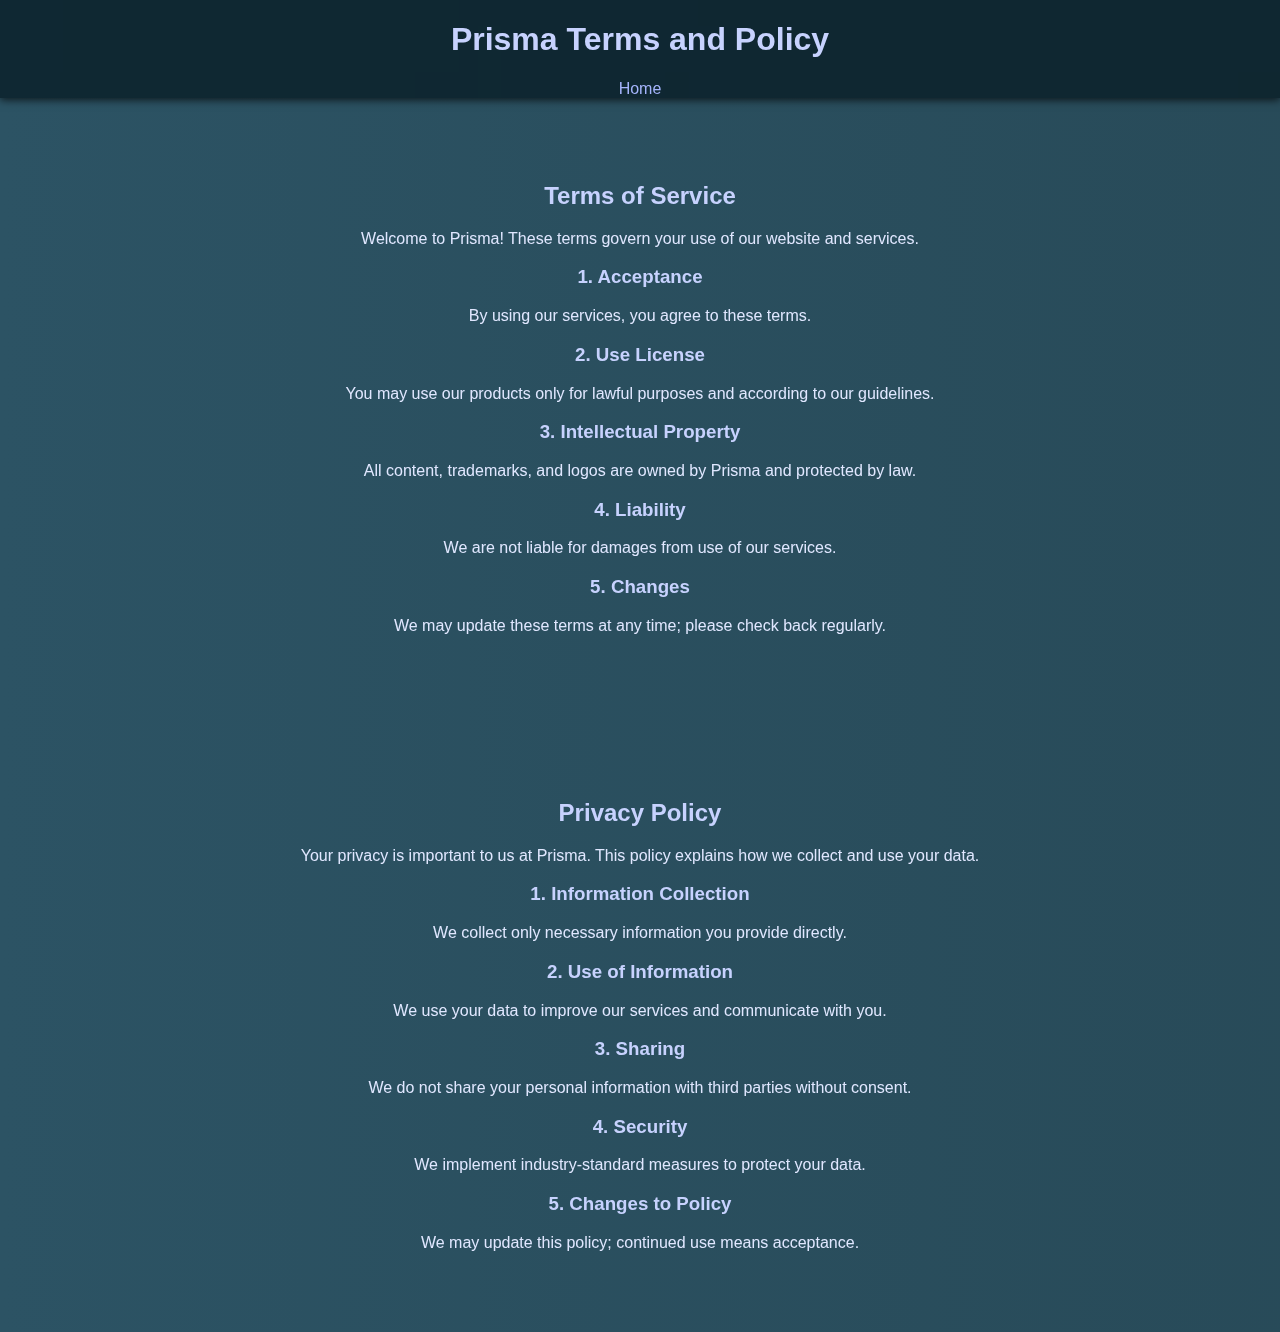
<file: termsandpolicy.html>
<!DOCTYPE html>
<html lang="en">
<head>
    <meta charset="UTF-8">
    <meta name="viewport" content="width=device-width, initial-scale=1.0">
    <title>Document</title>
</head>
<body>
    <style>
            body {
      margin: 0;
      font-family: 'Inter', sans-serif;
      background: linear-gradient(270deg, #0f2027, #203a43, #2c5364);
      background-size: 600% 600%;
      animation: gradientBG 15s ease infinite;
      color: #e0e7ff;
      scroll-behavior: smooth;
      min-height: 100vh;
      display: flex;
      flex-direction: column;
    }

    @keyframes gradientBG {
      0% {background-position:0% 50%;}
      50% {background-position:100% 50%;}
      100% {background-position:0% 50%;}
    }

    /* Container max width */
    .container {
      max-width: 1200px;
      margin: 0 auto;
      padding: 0 1rem;
      width: 100%;
    }

    /* Navigation styles */
    header {
      background: rgba(15, 32, 39, 0.85);
      backdrop-filter: saturate(180%) blur(10px);
      position: sticky;
      top: 0;
      z-index: 50;
      box-shadow: 0 2px 8px rgba(0,0,0,0.7);
    }

    nav a {
      color: #a5b4fc;
      font-weight: 500;
      padding: 0.5rem 1rem;
      text-decoration: none;
      transition: color 0.3s ease;
    }

    nav a:hover {
      color: #818cf8;
    }

    /* Section styling */
    section {
      padding: 4rem 0;
    }

    /* Cards */
    .card {
      background: rgba(31, 41, 55, 0.8);
      border-radius: 1rem;
      padding: 1.5rem;
      box-shadow: 0 8px 24px rgb(31 41 55 / 0.6);
      transition: transform 0.3s ease;
      color: #c7d2fe;
    }

    .card:hover {
      transform: translateY(-10px);
      box-shadow: 0 12px 32px rgb(99 102 241 / 0.8);
      color: #6366f1;
    }

    /* Footer */
    footer {
      background: rgba(15, 32, 39, 0.9);
      text-align: center;
      padding: 1rem 0;
      color: #a5b4fc;
      margin-top: auto;
      font-size: 0.9rem;
      user-select: none;
    }

    /* Headings */
    h1, h2, h3, h4 {
      color: #c7d2fe;
    }

    /* Link styling for emails */
    a.email-link {
      color: #818cf8;
      text-decoration: underline;
    }
    a.email-link:hover {
      color: #a5b4fc;
    }
    div {
        text-align: center;
    }
    </style>
      <header>
    <div class="container flex justify-between items-center py-4">
      <h1 class="text-3xl font-bold text-indigo-400">Prisma Terms and Policy</h1>
      <nav class="space-x-4">
        <a href="index.html">Home</a>
               
      </nav>
    </div>
  </header>
    <main class="container">
    <div class="div">
    <section id="terms" class="mt-24 max-w-4xl mx-auto bg-gray-900 bg-opacity-60 rounded-lg p-8 text-indigo-200">
      <h2 class="text-3xl font-bold mb-6">Terms of Service</h2>
      <p>Welcome to Prisma! These terms govern your use of our website and services.</p>

      <h3 class="text-xl font-semibold mt-6">1. Acceptance</h3>
      <p>By using our services, you agree to these terms.</p>

      <h3 class="text-xl font-semibold mt-6">2. Use License</h3>
      <p>You may use our products only for lawful purposes and according to our guidelines.</p>

      <h3 class="text-xl font-semibold mt-6">3. Intellectual Property</h3>
      <p>All content, trademarks, and logos are owned by Prisma and protected by law.</p>

      <h3 class="text-xl font-semibold mt-6">4. Liability</h3>
      <p>We are not liable for damages from use of our services.</p>

      <h3 class="text-xl font-semibold mt-6">5. Changes</h3>
      <p>We may update these terms at any time; please check back regularly.</p>
    </section>
    <section id="privacy" class="mt-24 mb-24 max-w-4xl mx-auto bg-gray-900 bg-opacity-60 rounded-lg p-8 text-indigo-200">
      <h2 class="text-3xl font-bold mb-6">Privacy Policy</h2>
      <p>Your privacy is important to us at Prisma. This policy explains how we collect and use your data.</p>

      <h3 class="text-xl font-semibold mt-6">1. Information Collection</h3>
      <p>We collect only necessary information you provide directly.</p>

      <h3 class="text-xl font-semibold mt-6">2. Use of Information</h3>
      <p>We use your data to improve our services and communicate with you.</p>

      <h3 class="text-xl font-semibold mt-6">3. Sharing</h3>
      <p>We do not share your personal information with third parties without consent.</p>

      <h3 class="text-xl font-semibold mt-6">4. Security</h3>
      <p>We implement industry-standard measures to protect your data.</p>

      <h3 class="text-xl font-semibold mt-6">5. Changes to Policy</h3>
      <p>We may update this policy; continued use means acceptance.</p>
    </section>
    
    </div>
    </main>

  



</body>
</html>
</file>
